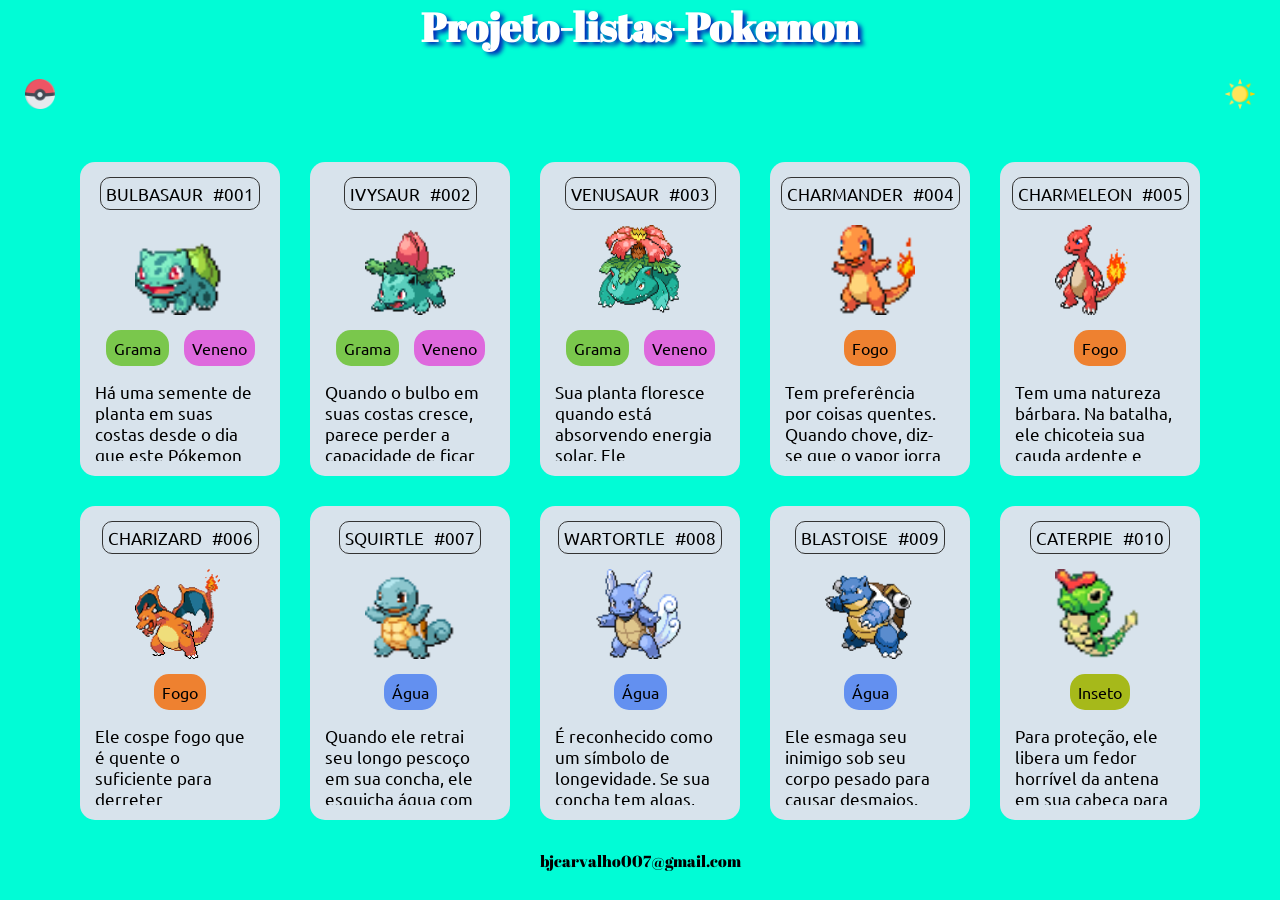
<file: index.html>
<!DOCTYPE html>
<html lang="en">
	<head>
		<meta charset="UTF-8" />
		<meta http-equiv="X-UA-Compatible" content="IE=edge" />
		<meta name="viewport" content="width=device-width, initial-scale=1.0" />
		<title>Listagem Pokémon-BJ</title>
		
		<link rel="preconnect" href="https://fonts.googleapis.com">
		<link rel="preconnect" href="https://fonts.gstatic.com" crossorigin>
		<link href="https://fonts.googleapis.com/css2?family=Ubuntu:wght@300&display=swap" rel="stylesheet">

		
		
		<link rel="preconnect" href="https://fonts.googleapis.com">
<link rel="preconnect" href="https://fonts.gstatic.com" crossorigin>
<link href="https://fonts.googleapis.com/css2?family=Abril+Fatface&display=swap" rel="stylesheet">


		<link rel="stylesheet" href="./src/css/reset.css">
        <link rel="stylesheet" href="./src/css/estilos.css">
        <link rel="stylesheet" href="./src/css/scrollbar.css">
		
		
	</head>
	<body>
		<h1 class="h1">Projeto-listas-Pokemon</h1>
		
		<header>
			<a href="#">
				<img src="./src/imagens/pokeball.png" alt="pokebola"  class="logo" />
			</a>
			<button id="botao-alterar-tema">
				<img src="./src/imagens/sun.png" alt="imagem do sol" class="imagem-botao" />
				
			</button>
		</header>
		<main>
			<ul class="listagem-pokemon">
				<li class="cartao-pokemon">
					<div class="informacoes">
						<span>Bulbasaur</span>
						<span>#001</span>
					</div>

					<img src="./src/imagens/bulbasaur.gif" alt="Bulbasaur" class="gif" />

					<ul class="tipos">
						<li class="tipo grama">Grama</li>
						<li class="tipo veneno">Veneno</li>
					</ul>

					<p class="descricao">Há uma semente de planta em suas costas desde o dia que este Pókemon nasce. A semente cresce lentamente.</p>
				</li>

				<li class="cartao-pokemon">
					<div class="informacoes">
						<span>Ivysaur</span>
						<span>#002</span>
					</div>

					<img src="./src/imagens/ivysaur.gif" alt="Ivysaur" class="gif" />

					<ul class="tipos">
						<li class="tipo grama">Grama</li>
						<li class="tipo veneno">Veneno</li>
					</ul>

					<p class="descricao">Quando o bulbo em suas costas cresce, parece perder a capacidade de ficar de pé em suas patas traseiras.</p>
				</li>

				<li class="cartao-pokemon">
					<div class="informacoes">
						<span>Venusaur</span>
						<span>#003</span>
					</div>

					<img src="./src/imagens/venusaur.gif" alt="Venusaur" class="gif" />

					<ul class="tipos">
						<li class="tipo grama">Grama</li>
						<li class="tipo veneno">Veneno</li>
					</ul>

					<p class="descricao">Sua planta floresce quando está absorvendo energia solar. Ele permanece em movimento para buscar a luz solar.</p>
				</li>

				<li class="cartao-pokemon">
					<div class="informacoes">
						<span>Charmander</span>
						<span>#004</span>
					</div>

					<img src="./src/imagens/charmander.gif" alt="Charmander" class="gif" />

					<ul class="tipos">
						<li class="tipo fogo">Fogo</li>
					</ul>

					<p class="descricao">Tem preferência por coisas quentes. Quando chove, diz-se que o vapor jorra da ponta de sua cauda.</p>
				</li>

				<li class="cartao-pokemon">
					<div class="informacoes">
						<span>Charmeleon</span>
						<span>#005</span>
					</div>

					<img src="./src/imagens/charmeleon.gif" alt="Charmeleon" class="gif" />

					<ul class="tipos">
						<li class="tipo fogo">Fogo</li>
					</ul>

					<p class="descricao">Tem uma natureza bárbara. Na batalha, ele chicoteia sua cauda ardente e corta com garras afiadas.</p>
				</li>

				<li class="cartao-pokemon">
					<div class="informacoes">
						<span>Charizard</span>
						<span>#006</span>
					</div>

					<img src="./src/imagens/charizard.gif" alt="Charizard" class="gif" />

					<ul class="tipos">
						<li class="tipo fogo">Fogo</li>
					</ul>

					<p class="descricao">Ele cospe fogo que é quente o suficiente para derreter pedregulhos. Pode causar incêndios florestais soprando chamas.</p>
				</li>

				<li class="cartao-pokemon">
					<div class="informacoes">
						<span>Squirtle</span>
						<span>#007</span>
					</div>

					<img src="./src/imagens/squirtle.gif" alt="Squirtle" class="gif" />

					<ul class="tipos">
						<li class="tipo agua">Água</li>
					</ul>

					<p class="descricao">Quando ele retrai seu longo pescoço em sua concha, ele esguicha água com força vigorosa.</p>
				</li>

				<li class="cartao-pokemon">
					<div class="informacoes">
						<span>Wartortle</span>
						<span>#008</span>
					</div>

					<img src="./src/imagens/wartortle.gif" alt="Wartortle" class="gif" />

					<ul class="tipos">
						<li class="tipo agua">Água</li>
					</ul>

					<p class="descricao">É reconhecido como um símbolo de longevidade. Se sua concha tem algas, esse Wartortle é muito antigo.</p>
				</li>

				<li class="cartao-pokemon">
					<div class="informacoes">
						<span>Blastoise</span>
						<span>#009</span>
					</div>

					<img src="./src/imagens/blastoise.gif" alt="Blastoise" class="gif" />

					<ul class="tipos">
						<li class="tipo agua">Água</li>
					</ul>

					<p class="descricao">Ele esmaga seu inimigo sob seu corpo pesado para causar desmaios. Em uma pitada, ele se retirará dentro de sua concha.</p>
				</li>

				<li class="cartao-pokemon">
					<div class="informacoes">
						<span>Caterpie</span>
						<span>#010</span>
					</div>

					<img src="./src/imagens/caterpie.gif" alt="Caterpie" class="gif" />

					<ul class="tipos">
						<li class="tipo inseto">Inseto</li>
					</ul>

					<p class="descricao">Para proteção, ele libera um fedor horrível da antena em sua cabeça para afastar os inimigos.</p>
				</li>
				<li class="email">bjcarvalho007@gmail.com</li>
			</ul>
		</main>
		<script src="./src/js/index.js"></script>

		<div>
		
		
		</div>
	</body>
</html>
</file>
<file: src/css/estilos.css>
@import url('https://fonts.googleapis.com/css2?family=Ubuntu:wght@300&display=swap');

@import url('https://fonts.googleapis.com/css2?family=Abril+Fatface&display=swap');
body{
    max-width: 1280px;
    margin: 0 auto 0 auto;
 background-color: #01fcd6;
    color: black; font-family: 'Ubuntu', sans-serif;
}

.h1{
text-align: center;
font-family: 'Abril Fatface', cursive;
color: rgb(255, 255, 255);
text-shadow: #032eb9 4px 3px 4px;
font-size: 40px;
cursor: pointer;
}



body.modo-escuro{
    background-color: #000000;
    color:#fdfdfd
}
header{
    
    display: flex;
    justify-content: space-between;
    padding: 25px;


}
header .logo, header .imagem-botao{
    width: 30px;
    transition: 0.2s ease-in-out;
}
header #botao-alterar-tema{
    background: none;
    border: 0;
    cursor: pointer;
} 
header .logo:hover, header .imagem-botao:hover, main .cartao-pokemon:hover{
    transform: scale(1.05);
    cursor: pointer;
}
    
main{
    
    padding: 25px;
}
main .listagem-pokemon{
    display: flex;
    flex-wrap: wrap;
    gap: 30px;
    justify-content: center;

}
main .cartao-pokemon{
    background: #d8e3ec;
    width: 200px;
    padding: 15px;
    display: flex; 
    flex-direction: column;
    align-items: center;
    gap: 15px;
    border-radius: 15px;
    transition: 0.2s ease-in-out;
}
main .cartao-pokemon:hover{
    background-color: #fce302;
}
.modo-escuro .cartao-pokemon{
    background-color: #a8a8a8;

}
main .cartao-pokemon .informacoes{
    display: flex;
    justify-content: space-between;
border: 1px solid #333333;
border-radius: 10px
}

main .cartao-pokemon .informacoes span{
   
    padding: 5px;
    text-transform: uppercase;
    font-size: 17px;
}
main .cartao-pokemon .gif{
    width: 90px;
    height: 90px;
}main .cartao-pokemon .tipos{
   
    display: flex;
    gap: 15px;
}
main .cartao-pokemon .tipo{

    padding: 8px;
    border-radius: 15px;
}
.grama{
    background-color: #7ac74c;
}
.veneno{
    background-color: #df67ddfb;
}
.fogo{
    background-color: #ee8130;
}
.agua{
    background-color: #6390f0;
}
.inseto{
    background-color: #a6b91a;
}
main .descricao{
    max-height: 80px;
    overflow-y: scroll;
    font-size: 17px;
    padding-right: 10px;
} 
.email{
   font-family: 'Abril Fatface', cursive;
    text-align: center;
   list-style-type: none;
   text-align: right;}
   .email:hover{
    color: rgb(255, 3, 3);
    cursor: pointer;}
</file>
<file: src/css/scrollbar.css>
*::-webkit-scrollbar {
	width: 12px;
}

*::-webkit-scrollbar-track {
	background: #f1e9e9;
}

*::-webkit-scrollbar-thumb {
	background-color: #582965;
	border-radius: 10px;
	border: 3px solid #ffffff;
}
</file>
